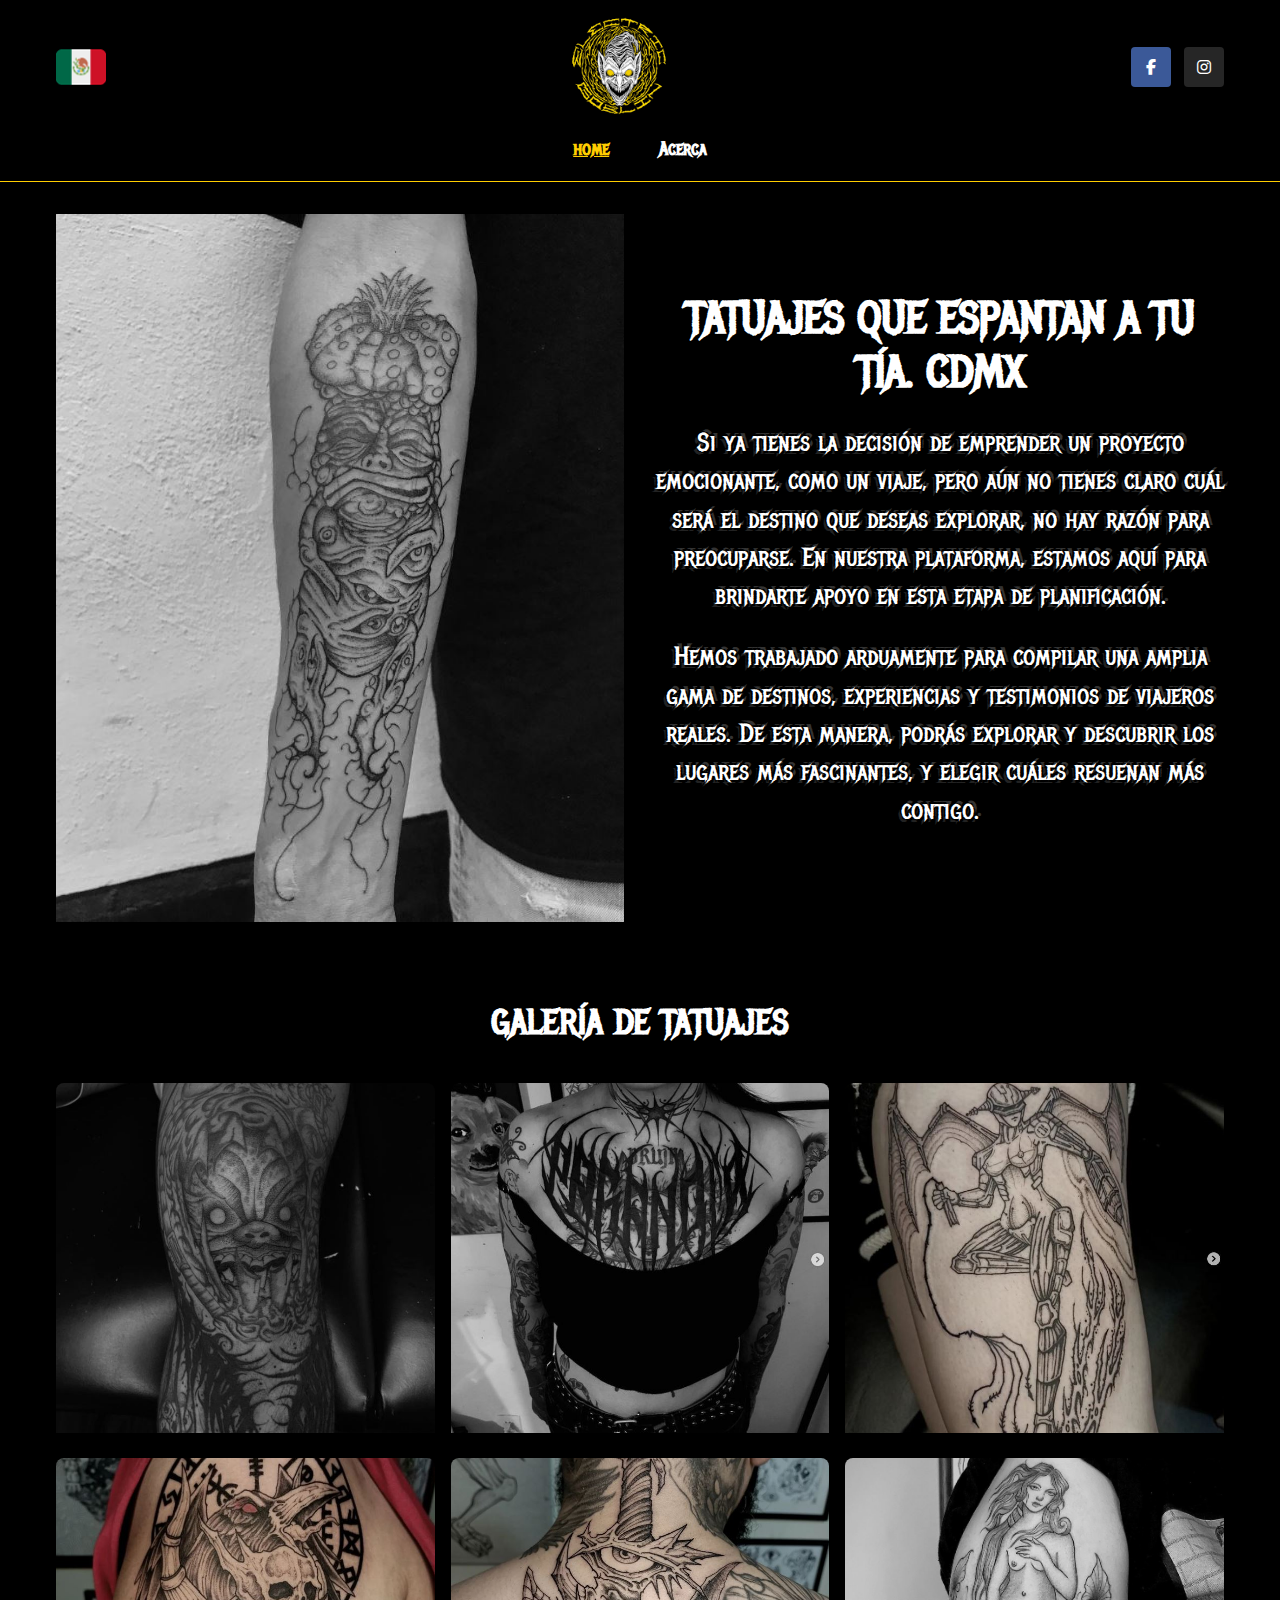
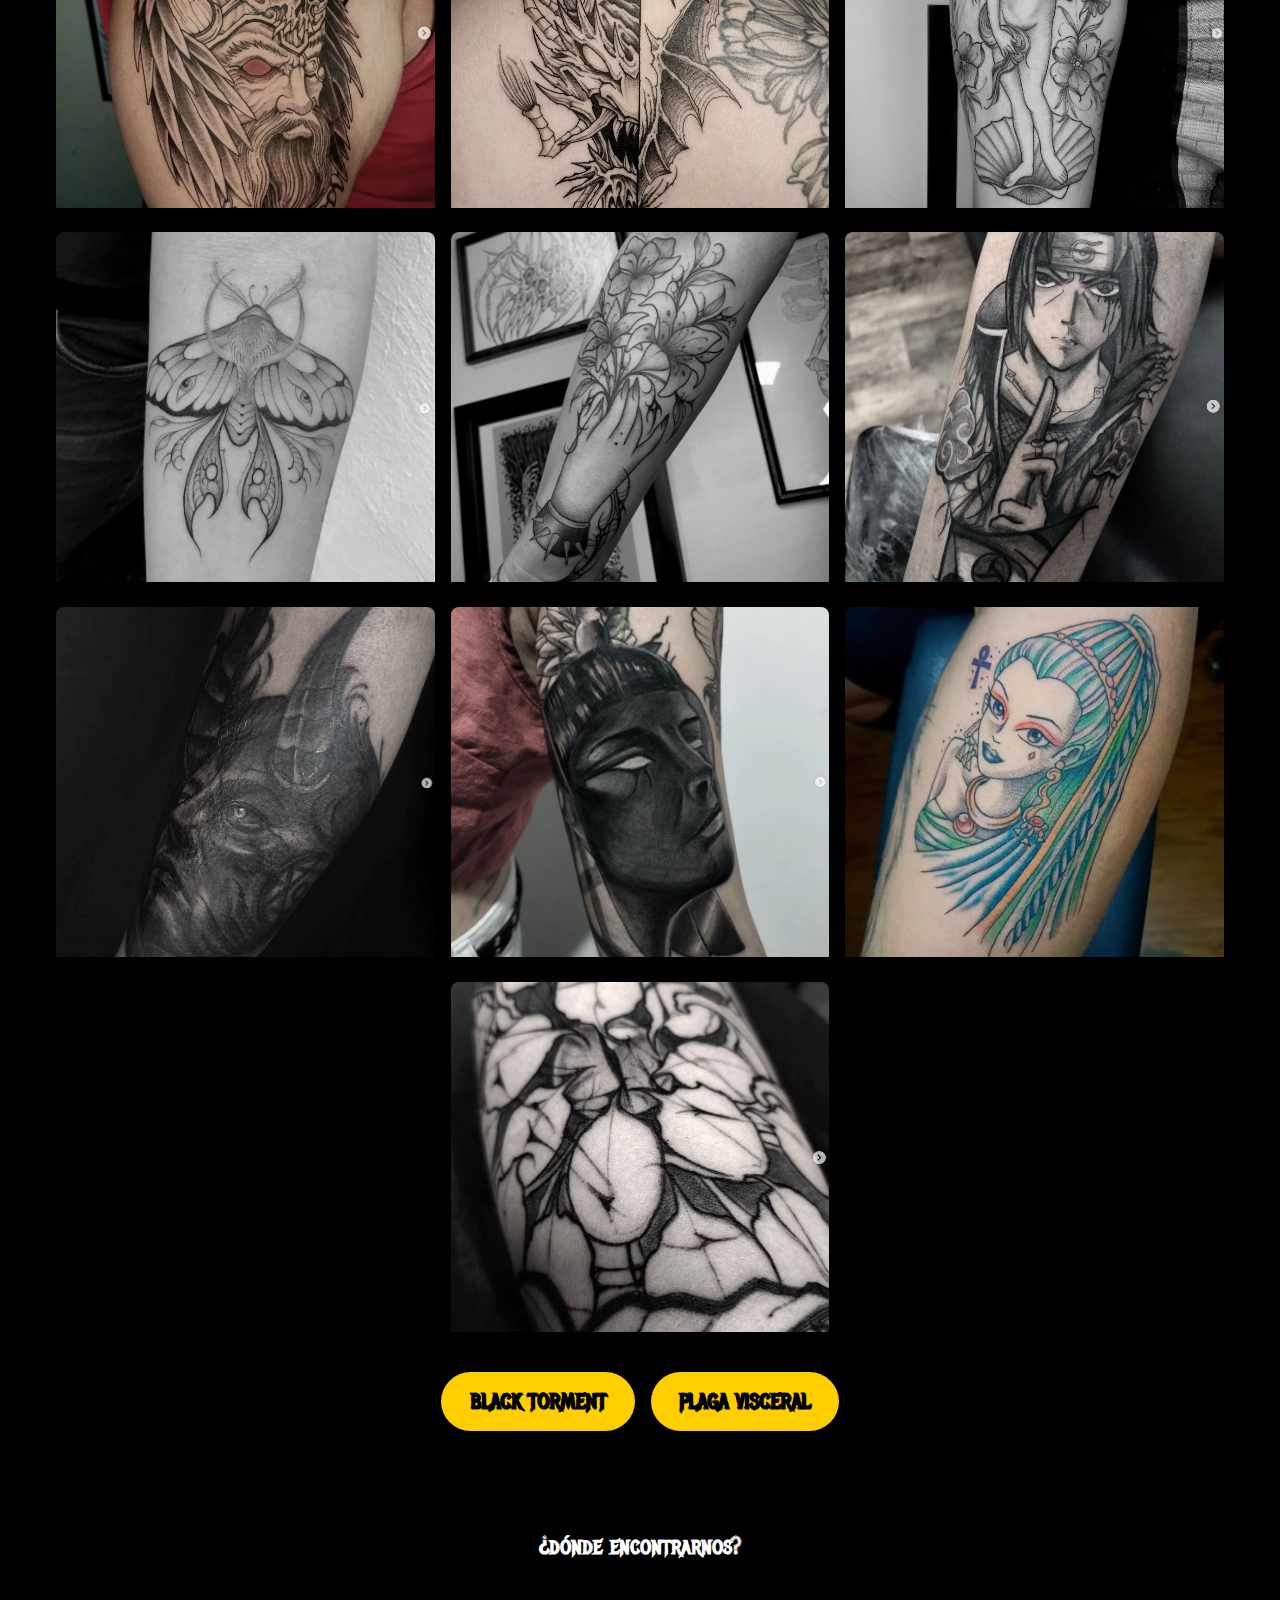
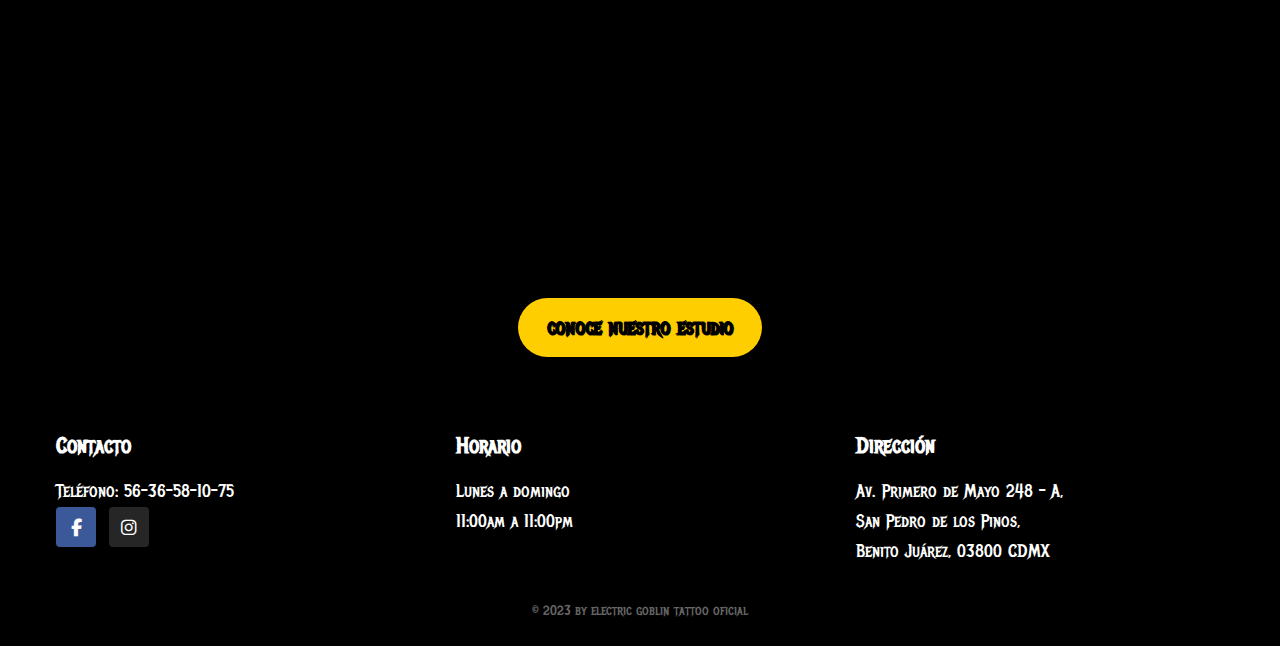
<file: index.html>
<!DOCTYPE html>
<html lang="es">
<head>
  <meta charset="UTF-8">
  <meta name="viewport" content="width=device-width, initial-scale=1">
  <title>ELECTRIC GOBLIN TATTOO OFICIAL</title>
  <meta name="description" content="Tatuajes que espantan a tu tía. CDMX.">

  <!-- Google Fonts -->
  <link rel="preconnect" href="https://fonts.gstatic.com" crossorigin>
  <link href="https://fonts.googleapis.com/css2?family=Nunito:wght@400;700&family=Metal+Mania&display=swap" rel="stylesheet">

  <!-- Font Awesome -->
  <link rel="stylesheet" href="https://cdnjs.cloudflare.com/ajax/libs/font-awesome/6.5.0/css/all.min.css" crossorigin="anonymous" referrerpolicy="no-referrer" />

  <style>
    /* --- ESTILOS GENERALES --- */
    *, ::before, ::after { box-sizing: border-box; margin: 0; padding: 0; }
    body {
      font-family: 'Nunito', sans-serif;
      line-height: 1.6;
      color: #fff;
      background: #000;
    }
    .container { max-width: 1200px; margin: 0 auto; padding: 0 1rem; }
    .text-center { text-align: center; }
    .d-flex { display: flex; }
    .justify-between { justify-content: space-between; }
    .align-center { align-items: center; }
    .flex-wrap { flex-wrap: wrap; }
    .gap-1 { gap: 1rem; }
    .mb-2 { margin-bottom: 1rem; }
    .mb-3 { margin-bottom: 1.5rem; }
    img { max-width: 100%; height: auto; }
    a { text-decoration: none; color: inherit; }

    /* TODOS los textos usan Metal Mania */
    h1, h2, h3, h4, h5, h6, .btn, nav a, .social-icon, .copyright, footer p, .hero-text p, .location h2 {
      font-family: 'Metal Mania', cursive;
    }

    /* Header */
    header { padding: 1rem 0; border-bottom: 1px solid #ffce00; }
    .header-top { justify-content: space-between; }
    .social-icons { display: flex; gap: 0.8rem; }
    .social-icon {
      display: flex; align-items: center; justify-content: center;
      width: 40px; height: 40px; border-radius: 10%;
      background: #69727d; color: white;
    }
    .social-icon:hover { opacity: 0.85; }
    .social-icon.facebook { background: #3b5998; }
    .social-icon.instagram { background: #262626; }

    /* Navegación */
    nav ul { list-style: none; display: flex; gap: 1.5rem; margin-top: 1rem; justify-content: center; }
    nav a {
      font-weight: bold;
      padding: 0.4rem 0.8rem;
      color: #fff;
      font-size: 1.2rem;
    }
    nav a:hover, nav a.active {
      text-decoration: underline;
      color: #ffce00;
    }

    /* Hero - Alineación centrada y legible */
    .hero { padding: 2rem 0; background: #000; }
    .hero-content {
      display: flex;
      gap: 2rem;
      align-items: center; /* Centrado vertical */
      justify-content: center;
      flex-wrap: wrap;
    }
    .hero-image-col {
      flex: 1;
      min-width: 300px;
      text-align: center;
    }
    .hero-text-col {
      flex: 1;
      min-width: 300px;
      display: flex;
      flex-direction: column;
      justify-content: center;
    }
    .hero-text h1 {
      font-size: 2.8rem; /* Aumentado ligeramente para equilibrio */
      margin-bottom: 1.5rem;
      line-height: 1.2;
      color: #fff;
      text-shadow:
        2px 2px 0 #000,
        -2px -2px 0 #000,
        2px -2px 0 #000,
        -2px 2px 0 #000;
      letter-spacing: -1px;
      text-align: center; /* Centrado del título */
    }

    /* ¡PÁRRAFOS MÁS GRANDES Y SUPER LEGIBLES! */
    .hero-text p {
      font-size: 1.6rem; /* Tamaño grande para poca visibilidad */
      line-height: 1.5;
      margin-bottom: 1.4rem;
      
      /* Sombras múltiples */
      text-shadow:
        2px 2px 0 #000,
        -2px -2px 0 #000,
        3px -3px 0 #333,
        -3px 3px 0 #222;
      text-align: center; /* Centrado */
    }

    /* Galería */
    .gallery { padding: 2rem 0; background: #000; }
    .gallery-title {
      text-align: center;
      margin-bottom: 2rem;
      font-size: 2.2rem;
      color: #fff;
      text-shadow: 2px 2px 0 #000, -2px -2px 0 #000;
    }
    .gallery-grid {
      display: grid;
      grid-template-columns: repeat(auto-fit, minmax(350px, 1fr));
      gap: 1rem;
      justify-content: center;
    }
    .gallery-item {
      position: relative;
      overflow: hidden;
      border-radius: 8px;
      box-shadow: 0 4px 8px rgba(0,0,0,0.1);
    }
    .gallery-item img {
      width: 100%;
      height: 350px;
      object-fit: cover;
      transition: transform 0.3s ease;
    }
    .gallery-item img:hover {
      transform: scale(1.02);
    }
    .gallery-item:nth-child(13) {
      grid-column: 2;
    }

    /* Botones */
    .cta-buttons {
      display: flex;
      justify-content: center;
      gap: 1rem;
      margin: 2rem 0;
    }
    .btn {
      display: inline-block;
      background: #ffce00;
      color: #000;
      padding: 0.8rem 1.8rem;
      border-radius: 50px;
      font-weight: bold;
      text-align: center;
      transition: background 0.3s ease;
      font-size: 1.3rem;
      text-shadow: 1px 1px 0 #000;
    }
    .btn:hover { background: #e5b800; }

    /* Ubicación */
    .location { padding: 2rem 0; background: #000; }
    .location h2 {
      margin-bottom: 1.5rem;
      text-align: center;
      color: #fff;
      text-shadow: 2px 2px 0 #000, -2px -2px 0 #000;
    }
    iframe { width: 100%; height: 300px; border: 0; border-radius: 8px; }

    /* Footer */
    footer { background: #000; padding: 2.5rem 0 1.5rem; }
    .footer-grid {
      display: grid;
      grid-template-columns: repeat(auto-fit, minmax(250px, 1fr));
      gap: 2rem;
      margin-bottom: 2rem;
    }
    footer h3 {
      margin-bottom: 0.8rem;
      font-size: 1.4rem;
      color: #fff;
      text-shadow: 1px 1px 0 #000;
    }
    footer p, footer a {
      line-height: 1.7;
      color: #fff;
      font-size: 1.1rem;
    }
    .copyright {
      text-align: center;
      color: #666;
      font-size: 0.9rem;
    }

    /* Responsive */
    @media (max-width: 768px) {
      .hero-content {
        flex-direction: column;
        text-align: center;
      }
      .hero-text h1 {
        font-size: 2.2rem;
        text-align: center;
      }
      .hero-text p {
        font-size: 1.4rem; /* un poco más pequeño en móvil, pero sigue siendo grande */
        text-align: center;
      }
      .header-top {
        flex-direction: column;
        gap: 1rem;
        text-align: center;
      }
      nav ul {
        flex-direction: column;
        align-items: center;
        gap: 0.8rem;
      }
      .gallery-grid {
        grid-template-columns: repeat(auto-fit, minmax(250px, 1fr));
      }
      .gallery-item img {
        height: 250px;
      }
    }
  </style>
</head>
<body>

  <!-- Header -->
  <header>
    <div class="container">
      <div class="d-flex justify-between align-center flex-wrap header-top">
        <img src="wp-content/uploads/2023/08/bandera-mexico-1.png" alt="México" width="50">
        <img src="wp-content/uploads/2023/08/images.png" alt="Electric Goblin Tattoo" width="100">
        <div class="social-icons">
          <a href="https://m.facebook.com/people/Electric-Goblin-Tattoo/100066915141835/" target="_blank" class="social-icon facebook">
            <i class="fab fa-facebook-f"></i>
          </a>
          <a href="https://www.instagram.com/electricgoblin.tattoo/" target="_blank" class="social-icon instagram">
            <i class="fab fa-instagram"></i>
          </a>
        </div>
      </div>
      <nav>
        <ul>
          <li><a href="#" class="active">home</a></li>
          <li><a href="acerca/acerca.html">Acerca</a></li>
        </ul>
      </nav>
    </div>
  </header>

  <!-- Hero principal -->
  <section class="hero">
    <div class="container">
      <div class="hero-content">
        <div class="hero-image-col">
          <img src="wp-content/uploads/2023/08/tatuaje-1.jpg" alt="Tatuaje destacado">
        </div>
        <div class="hero-text-col">
          <div class="hero-text">
            <h1>TATUAJES QUE ESPANTAN A TU TÍA. CDMX</h1>
            <p>Si ya tienes la decisión de emprender un proyecto emocionante, como un viaje, pero aún no tienes claro cuál será el destino que deseas explorar, no hay razón para preocuparse. En nuestra plataforma, estamos aquí para brindarte apoyo en esta etapa de planificación.</p>
            <p>Hemos trabajado arduamente para compilar una amplia gama de destinos, experiencias y testimonios de viajeros reales. De esta manera, podrás explorar y descubrir los lugares más fascinantes, y elegir cuáles resuenan más contigo.</p>
          </div>
        </div>
      </div>
    </div>
  </section>

  <!-- Galería -->
  <section class="gallery">
    <div class="container">
      <h2 class="gallery-title">GALERÍA DE TATUAJES</h2>
      <div class="gallery-grid">
        <div class="gallery-item"><img src="wp-content/uploads/2023/08/tatuaje-2.jpg" alt="Tatuaje 2"></div>
        <div class="gallery-item"><img src="wp-content/uploads/2023/08/tatuaje-3.jpg" alt="Tatuaje 3"></div>
        <div class="gallery-item"><img src="wp-content/uploads/2023/08/tatuaje-4.jpg" alt="Tatuaje 4"></div>
        <div class="gallery-item"><img src="wp-content/uploads/2023/08/tatuaje-5.jpg" alt="Tatuaje 5"></div>
        <div class="gallery-item"><img src="wp-content/uploads/2023/08/tatuaje-6.jpg" alt="Tatuaje 6"></div>
        <div class="gallery-item"><img src="wp-content/uploads/2023/08/tatuaje-7.jpg" alt="Tatuaje 7"></div>
        <div class="gallery-item"><img src="wp-content/uploads/2023/08/tatuaje-8.jpg" alt="Tatuaje 8"></div>
        <div class="gallery-item"><img src="wp-content/uploads/2023/08/tatuaje-9.jpg" alt="Tatuaje 9"></div>
        <div class="gallery-item"><img src="wp-content/uploads/2023/08/tatuaje-10.jpg" alt="Tatuaje 10"></div>
        <div class="gallery-item"><img src="wp-content/uploads/2023/08/tatuaje-11.jpg" alt="Tatuaje 11"></div>
        <div class="gallery-item"><img src="wp-content/uploads/2023/08/tatuaje-12.jpg" alt="Tatuaje 12"></div>
        <div class="gallery-item"><img src="wp-content/uploads/2023/08/tatuaje-13.jpg" alt="Tatuaje 13"></div>
        <div class="gallery-item"><img src="wp-content/uploads/2023/08/tatuaje-14.jpg" alt="Tatuaje 14"></div>
      </div>

      <div class="cta-buttons">
        <a href="https://www.instagram.com/black_torment_/" target="_blank" class="btn">BLACK TORMENT</a>
        <a href="https://www.instagram.com/_plaga.visceral_/" target="_blank" class="btn">PLAGA VISCERAL</a>
      </div>
    </div>
  </section>

  <!-- Ubicación -->
  <section class="location">
    <div class="container text-center">
      <h2>¿dónde encontrarnos?</h2>
      <iframe
        src="https://maps.google.com/maps?q=Av.+Primero+de+Mayo+248+%E2%80%93+A,+San+Pedro+de+los+Pinos,+Benito+Ju%C3%A1rez,+03800+Ciudad+de+M%C3%A9xico,+CDMX&t=m&z=15&output=embed&iwloc=near"
        title="Electric Goblin Tattoo"
        loading="lazy"
      ></iframe>
      <br>
      <a href="acerca/index.html" class="btn">conoce nuestro estudio</a>
    </div>
  </section>

  <!-- Footer -->
  <footer>
    <div class="container">
      <div class="footer-grid">
        <div>
          <h3>Contacto</h3>
          <p>Teléfono: 56-36-58-10-75</p>
          <div class="social-icons" style="justify-content: flex-start;">
            <a href="https://m.facebook.com/people/Electric-Goblin-Tattoo/100066915141835/" target="_blank" class="social-icon facebook">
              <i class="fab fa-facebook-f"></i>
            </a>
            <a href="https://www.instagram.com/electricgoblin.tattoo/" target="_blank" class="social-icon instagram">
              <i class="fab fa-instagram"></i>
            </a>
          </div>
        </div>
        <div>
          <h3>Horario</h3>
          <p>Lunes a domingo<br>11:00am a 11:00pm</p>
        </div>
        <div>
          <h3>Dirección</h3>
          <p>Av. Primero de Mayo 248 – A,<br>San Pedro de los Pinos,<br>Benito Juárez, 03800 CDMX</p>
        </div>
      </div>
      <div class="copyright">
        &copy; 2023 by electric goblin tattoo oficial
      </div>
    </div>
  </footer>

</body>
</html>
</file>
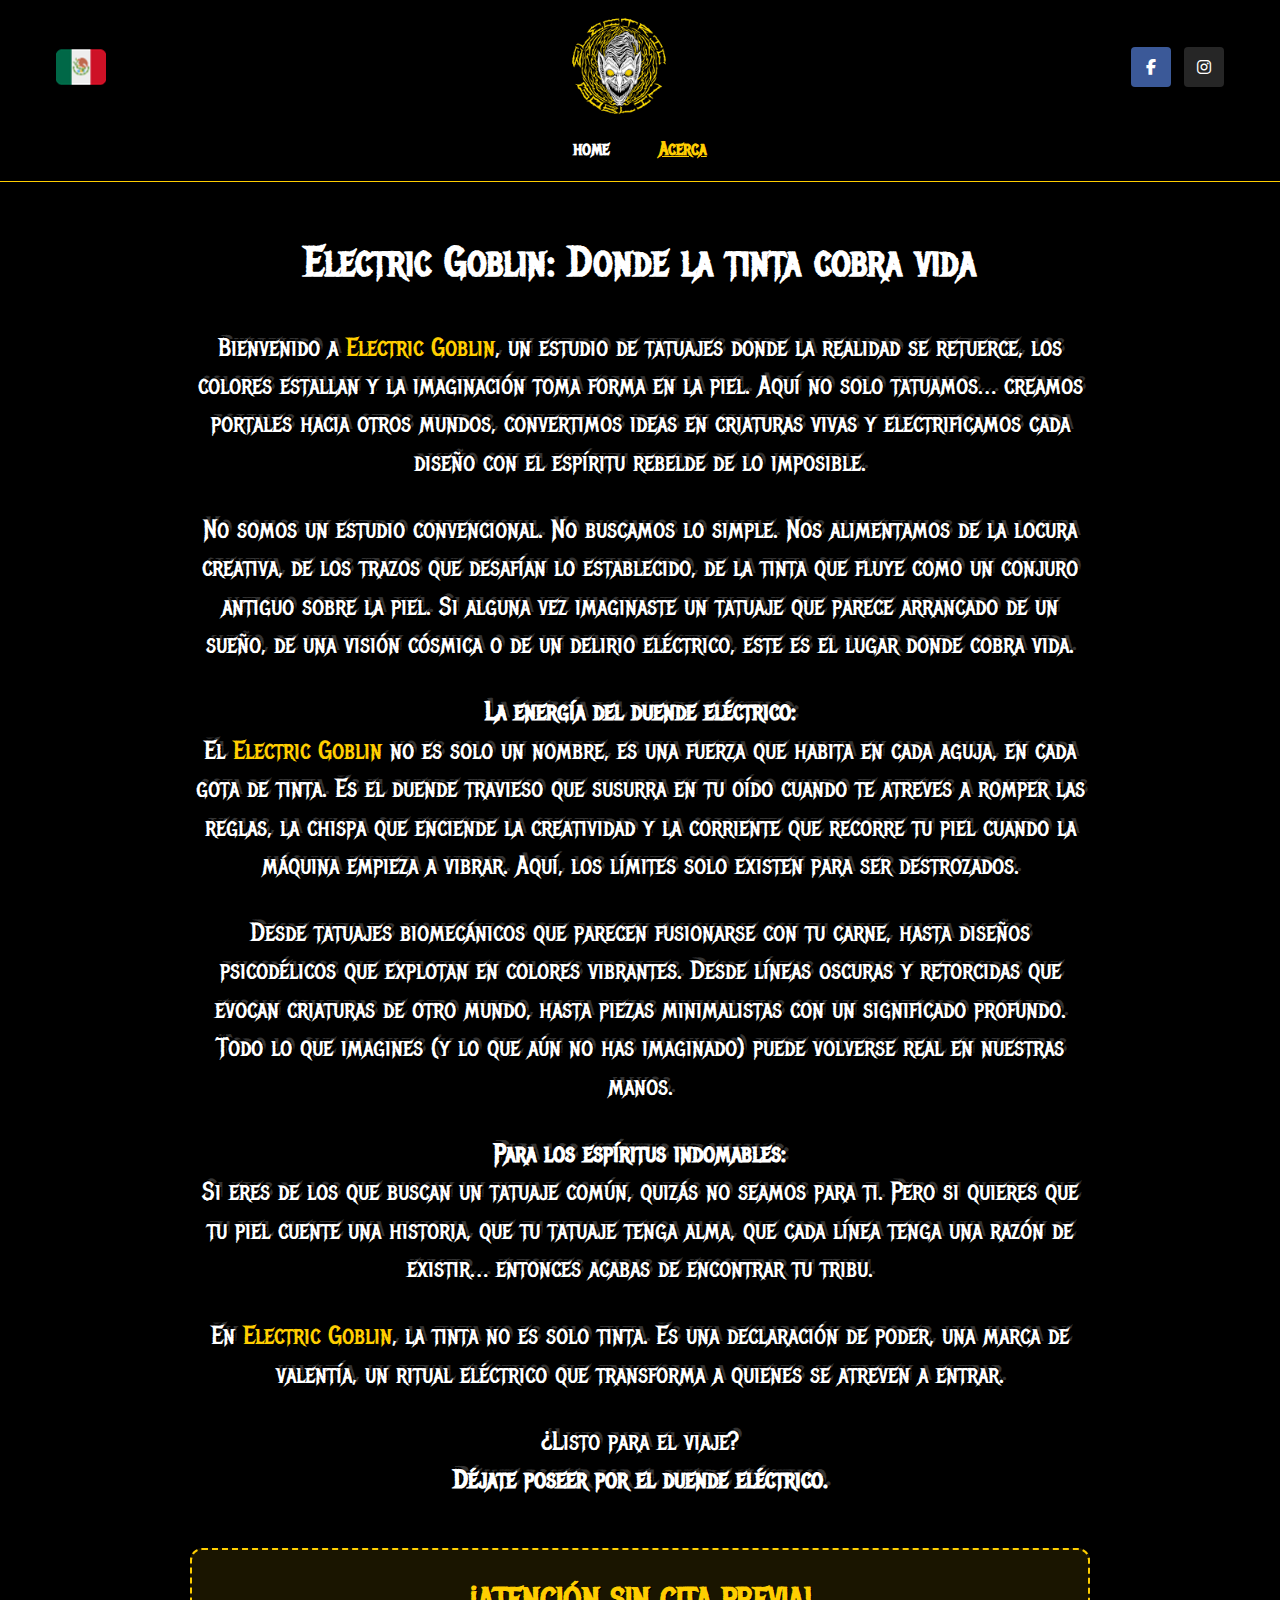
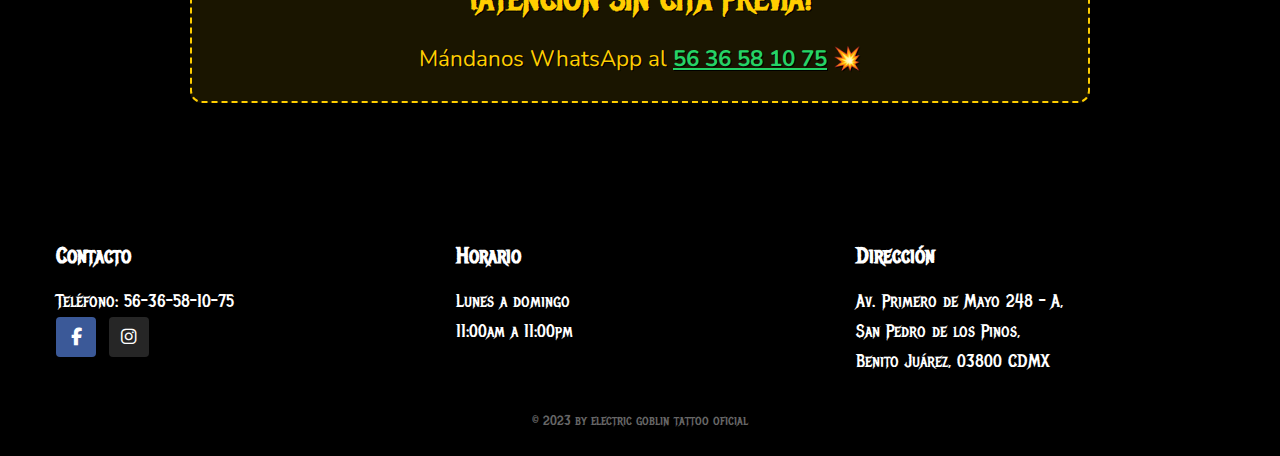
<file: acerca/acerca.html>
<!DOCTYPE html>
<html lang="es">
<head>
  <meta charset="UTF-8">
  <meta name="viewport" content="width=device-width, initial-scale=1">
  <title>Acerca – ELECTRIC GOBLIN TATTOO OFICIAL</title>
  <meta name="description" content="Bienvenido a Electric Goblin, un estudio de tatuajes donde la realidad se retuerce, los colores estallan y la imaginación toma forma en la piel.">

  <!-- Google Fonts -->
  <link rel="preconnect" href="https://fonts.gstatic.com" crossorigin>
  <link href="https://fonts.googleapis.com/css2?family=Nunito:wght@400;700&family=Metal+Mania&display=swap" rel="stylesheet">

  <!-- Font Awesome -->
  <link rel="stylesheet" href="https://cdnjs.cloudflare.com/ajax/libs/font-awesome/6.5.0/css/all.min.css" crossorigin="anonymous" referrerpolicy="no-referrer" />

  <style>
    *, ::before, ::after { box-sizing: border-box; margin: 0; padding: 0; }
    body {
      font-family: 'Nunito', sans-serif;
      line-height: 1.6;
      color: #fff;
      background: #000;
    }
    .container { max-width: 1200px; margin: 0 auto; padding: 0 1rem; }
    .text-center { text-align: center; }
    .d-flex { display: flex; }
    .justify-between { justify-content: space-between; }
    .align-center { align-items: center; }
    .flex-wrap { flex-wrap: wrap; }
    .gap-1 { gap: 1rem; }
    .mb-2 { margin-bottom: 1rem; }
    .mb-3 { margin-bottom: 1.5rem; }
    img { max-width: 100%; height: auto; }
    a { text-decoration: none; color: inherit; }

    /* Todos los textos usan Metal Mania */
    h1, h2, h3, h4, h5, h6, .btn, nav a, .social-icon, .copyright, footer p, .about-text p, .section-title {
      font-family: 'Metal Mania', cursive;
    }

    /* Header */
    header { padding: 1rem 0; border-bottom: 1px solid #ffce00; }
    .header-top { justify-content: space-between; }
    .social-icons { display: flex; gap: 0.8rem; }
    .social-icon {
      display: flex; align-items: center; justify-content: center;
      width: 40px; height: 40px; border-radius: 10%;
      background: #69727d; color: white;
    }
    .social-icon:hover { opacity: 0.85; }
    .social-icon.facebook { background: #3b5998; }
    .social-icon.instagram { background: #262626; }

    /* Navegación */
    nav ul { list-style: none; display: flex; gap: 1.5rem; margin-top: 1rem; justify-content: center; }
    nav a {
      font-weight: bold;
      padding: 0.4rem 0.8rem;
      color: #fff;
      font-size: 1.2rem;
    }
    nav a:hover, nav a.active {
      text-decoration: underline;
      color: #ffce00;
    }

    /* Hero / About Content */
    .about-section { padding: 3rem 0; background: #000; }
    .about-content {
      max-width: 900px;
      margin: 0 auto;
    }
    .section-title {
      font-size: 2.6rem;
      margin-bottom: 2rem;
      color: #fff;
      text-align: center;
      text-shadow: 2px 2px 0 #000, -2px -2px 0 #000;
    }

    .about-text p {
      font-size: 1.6rem;
      line-height: 1.5;
      margin-bottom: 1.8rem;
      text-align: center;
      
      text-shadow:
        2px 2px 0 #000,
        -2px -2px 0 #000,
        3px -3px 0 #333;
    }

    .highlight {
      color: #ffce00;
      text-shadow: 1px 1px 0 #000;
    }

    /* Contacto destacado */
    .whatsapp-cta {
      text-align: center;
      margin: 3rem 0;
      padding: 1.5rem;
      background: rgba(255, 206, 0, 0.1);
      border: 2px dashed #ffce00;
      border-radius: 12px;
    }
    .whatsapp-cta h3 {
      font-size: 2rem;
      margin-bottom: 1rem;
      color: #ffce00;
      text-shadow: 1px 1px 0 #000;
    }
    .whatsapp-cta p {
      font-size: 1.4rem;
      background: none;
      color: #ffce00;
      -webkit-background-clip: unset;
      background-clip: unset;
      text-shadow: 1px 1px 0 #000;
    }
    .whatsapp-link {
      color: #25d366;
      font-weight: bold;
      text-decoration: underline;
    }

    /* Footer */
    footer { background: #000; padding: 2.5rem 0 1.5rem; }
    .footer-grid {
      display: grid;
      grid-template-columns: repeat(auto-fit, minmax(250px, 1fr));
      gap: 2rem;
      margin-bottom: 2rem;
    }
    footer h3 {
      margin-bottom: 0.8rem;
      font-size: 1.4rem;
      color: #fff;
      text-shadow: 1px 1px 0 #000;
    }
    footer p, footer a {
      line-height: 1.7;
      color: #fff;
      font-size: 1.1rem;
    }
    .copyright {
      text-align: center;
      color: #666;
      font-size: 0.9rem;
    }

    /* Responsive */
    @media (max-width: 768px) {
      .section-title { font-size: 2rem; }
      .about-text p { font-size: 1.3rem; }
      .whatsapp-cta h3 { font-size: 1.6rem; }
      .whatsapp-cta p { font-size: 1.2rem; }
      .header-top { flex-direction: column; gap: 1rem; text-align: center; }
      nav ul { flex-direction: column; align-items: center; gap: 0.8rem; }
    }
  </style>
</head>
<body>

  <!-- Header -->
  <header>
    <div class="container">
      <div class="d-flex justify-between align-center flex-wrap header-top">
        <img src="../wp-content/uploads/2023/08/bandera-mexico-1.png" alt="México" width="50">
        <img src="../wp-content/uploads/2023/08/images.png" alt="Electric Goblin Tattoo" width="100">
        <div class="social-icons">
          <a href="https://m.facebook.com/people/Electric-Goblin-Tattoo/100066915141835/" target="_blank" class="social-icon facebook">
            <i class="fab fa-facebook-f"></i>
          </a>
          <a href="https://www.instagram.com/electricgoblin.tattoo/" target="_blank" class="social-icon instagram">
            <i class="fab fa-instagram"></i>
          </a>
        </div>
      </div>
      <nav>
        <ul>
          <li><a href="../index.html">home</a></li>
          <li><a href="#" class="active">Acerca</a></li>
        </ul>
      </nav>
    </div>
  </header>

  <!-- Contenido "Acerca" -->
  <section class="about-section">
    <div class="container">
      <div class="about-content">
        <h2 class="section-title">Electric Goblin: Donde la tinta cobra vida</h2>

        <div class="about-text">
          <p>Bienvenido a <span class="highlight">Electric Goblin</span>, un estudio de tatuajes donde la realidad se retuerce, los colores estallan y la imaginación toma forma en la piel. Aquí no solo tatuamos… creamos portales hacia otros mundos, convertimos ideas en criaturas vivas y electrificamos cada diseño con el espíritu rebelde de lo imposible.</p>

          <p>No somos un estudio convencional. No buscamos lo simple. Nos alimentamos de la locura creativa, de los trazos que desafían lo establecido, de la tinta que fluye como un conjuro antiguo sobre la piel. Si alguna vez imaginaste un tatuaje que parece arrancado de un sueño, de una visión cósmica o de un delirio eléctrico, este es el lugar donde cobra vida.</p>

          <p><strong>La energía del duende eléctrico:</strong><br>
          El <span class="highlight">Electric Goblin</span> no es solo un nombre, es una fuerza que habita en cada aguja, en cada gota de tinta. Es el duende travieso que susurra en tu oído cuando te atreves a romper las reglas, la chispa que enciende la creatividad y la corriente que recorre tu piel cuando la máquina empieza a vibrar. Aquí, los límites solo existen para ser destrozados.</p>

          <p>Desde tatuajes biomecánicos que parecen fusionarse con tu carne, hasta diseños psicodélicos que explotan en colores vibrantes. Desde líneas oscuras y retorcidas que evocan criaturas de otro mundo, hasta piezas minimalistas con un significado profundo. Todo lo que imagines (y lo que aún no has imaginado) puede volverse real en nuestras manos.</p>

          <p><strong>Para los espíritus indomables:</strong><br>
          Si eres de los que buscan un tatuaje común, quizás no seamos para ti. Pero si quieres que tu piel cuente una historia, que tu tatuaje tenga alma, que cada línea tenga una razón de existir… entonces acabas de encontrar tu tribu.</p>

          <p>En <span class="highlight">Electric Goblin</span>, la tinta no es solo tinta. Es una declaración de poder, una marca de valentía, un ritual eléctrico que transforma a quienes se atreven a entrar.</p>

          <p>¿Listo para el viaje?<br>
          <strong>Déjate poseer por el duende eléctrico.</strong></p>
        </div>

        <!-- CTA WhatsApp -->
        <div class="whatsapp-cta">
          <h3>¡ATENCIÓN SIN CITA PREVIA!</h3>
          <p>Mándanos WhatsApp al <a href="https://wa.me/525636581075" class="whatsapp-link" target="_blank">56 36 58 10 75</a> 💥</p>
        </div>
      </div>
    </div>
  </section>

  <!-- Footer -->
  <footer>
    <div class="container">
      <div class="footer-grid">
        <div>
          <h3>Contacto</h3>
          <p>Teléfono: 56-36-58-10-75</p>
          <div class="social-icons" style="justify-content: flex-start;">
            <a href="https://m.facebook.com/people/Electric-Goblin-Tattoo/100066915141835/" target="_blank" class="social-icon facebook">
              <i class="fab fa-facebook-f"></i>
            </a>
            <a href="https://www.instagram.com/electricgoblin.tattoo/" target="_blank" class="social-icon instagram">
              <i class="fab fa-instagram"></i>
            </a>
          </div>
        </div>
        <div>
          <h3>Horario</h3>
          <p>Lunes a domingo<br>11:00am a 11:00pm</p>
        </div>
        <div>
          <h3>Dirección</h3>
          <p>Av. Primero de Mayo 248 – A,<br>San Pedro de los Pinos,<br>Benito Juárez, 03800 CDMX</p>
        </div>
      </div>
      <div class="copyright">
        &copy; 2023 by electric goblin tattoo oficial
      </div>
    </div>
  </footer>

</body>
</html>
</file>
